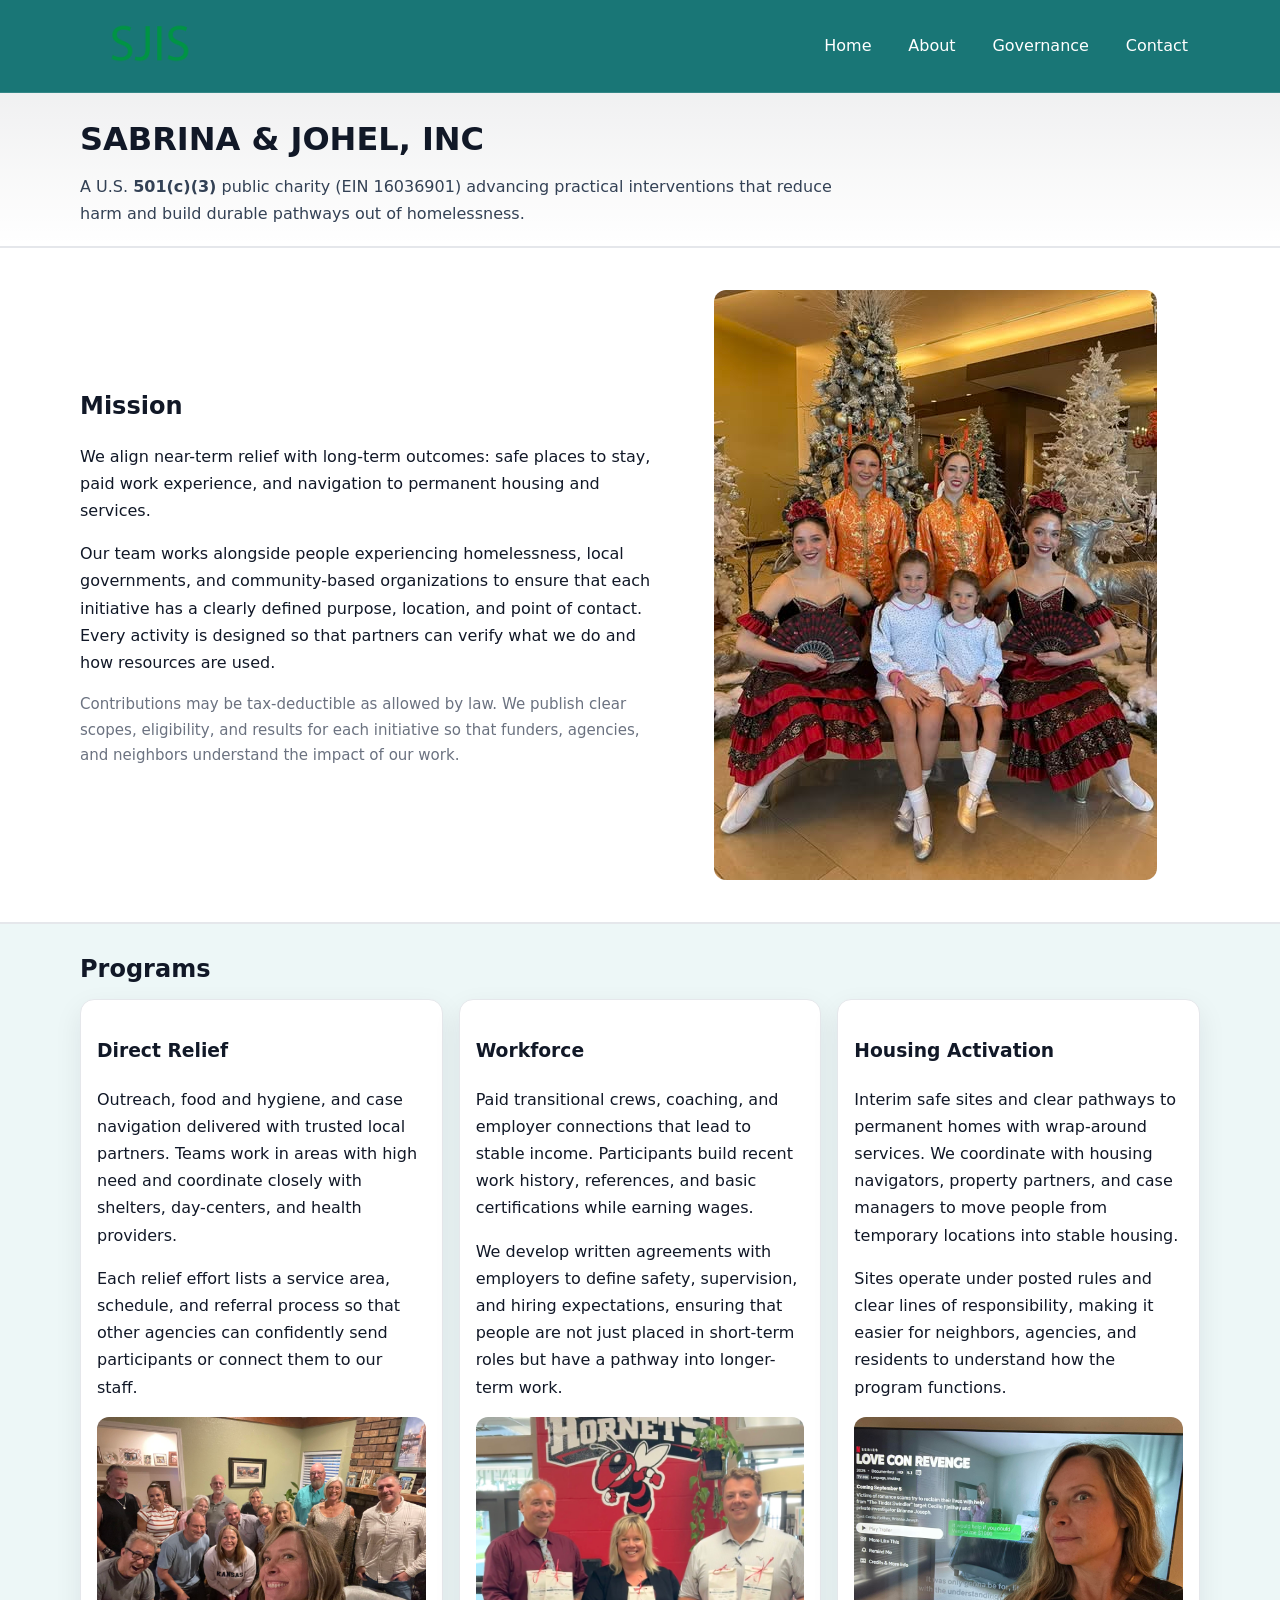
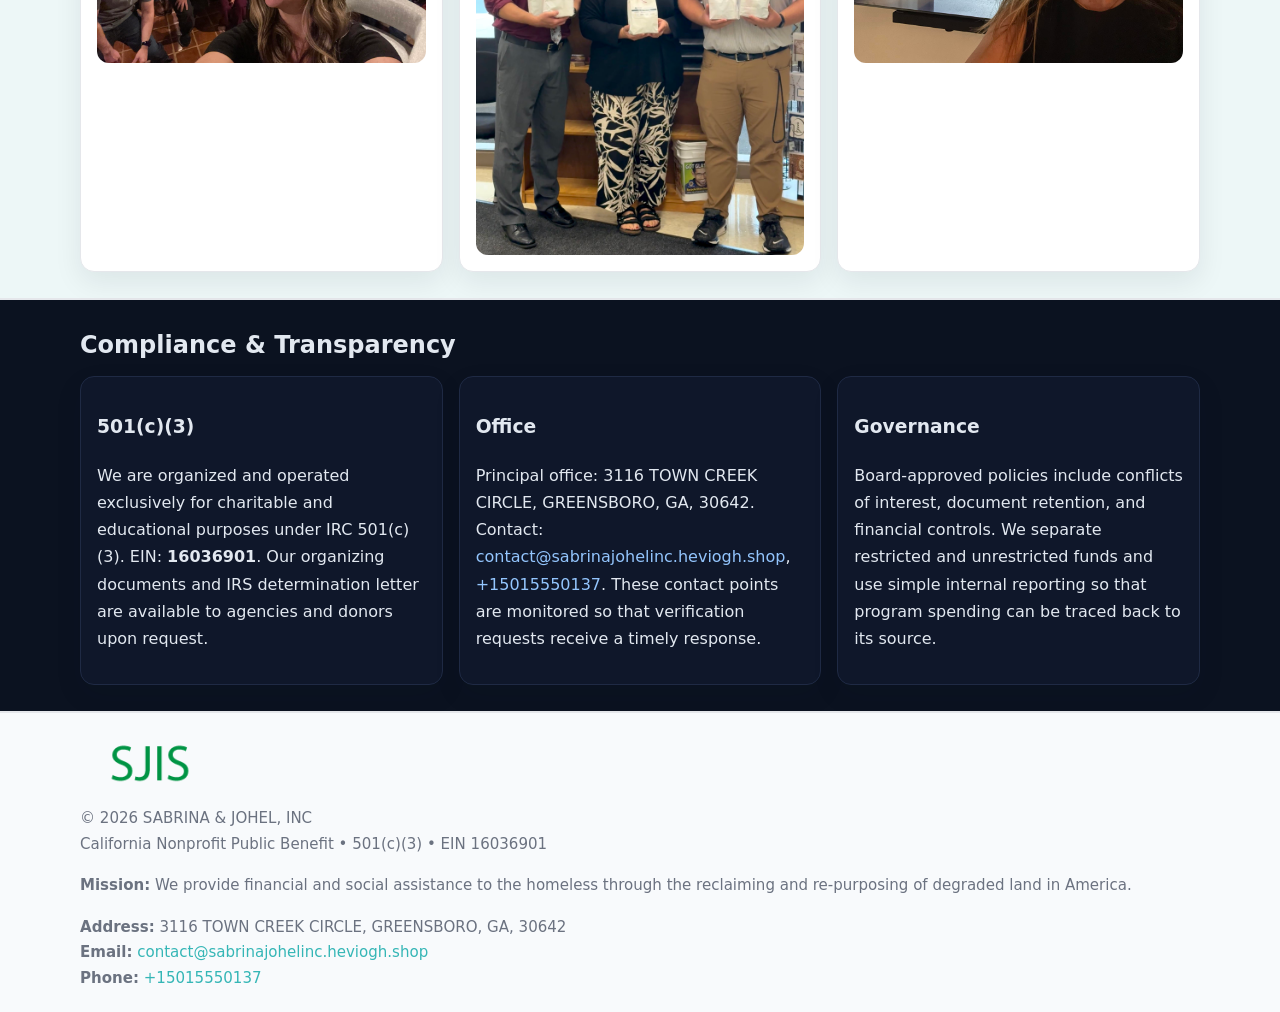
<file: index.html>
<!doctype html>
<html lang="en">
<head>
<meta charset="utf-8"/><meta name="viewport" content="width=device-width,initial-scale=1"/>
<title>SABRINA & JOHEL, INC – Nonprofit • 2025</title>
<link rel="stylesheet" href="assets/styles.css"/><link rel="icon" href="images/logo.png">
<meta name="data-ein" content="16036901"><meta name="data-name" content="SABRINA & JOHEL, INC">
<meta name="data-email" content="contact@sabrinajohelinc.heviogh.shop"><meta name="data-phone" content="+15015550137">
<meta name="data-address" content="3116 TOWN CREEK CIRCLE, GREENSBORO, GA, 30642"><meta name="data-map" content="3116+TOWN+CREEK+CIRCLE,+GREENSBORO,+GA,+30642">
  <meta name="description" content="Our nonprofit strengthens the community with programs focused on community services, education, and direct relief.">
</head>
<body>
<div style="position:absolute;left:-9999px;top:-9999px;opacity:0" data-uniq="{{UNIQUE_BLOB}}">
  <span>Our nonprofit strengthens the community with programs focused on community services, education, and direct relief.</span><svg width="12" height="12" viewBox="0 0 12 12" xmlns="http://www.w3.org/2000/svg"><circle cx="6" cy="6" r="5" fill="#2b6cb0"/></svg><img src="images/community.jpg" width="1" height="1" alt="" loading="lazy"/>
</div>

<header>
  <div class="header-wrap">
    <a href="index.html"><img src="images/logo.png" alt="SABRINA & JOHEL, INC logo" style="width:140px"></a>
    <nav><a class="active" href="index.html">Home</a><a href="about.html">About</a><a href="governance.html">Governance</a><a href="contact.html">Contact</a></nav>
  </div>
</header>

<div class="tagline">
  <div class="container">
    <h1>SABRINA & JOHEL, INC</h1>
    <p class="c0e202b8f01">
      A U.S. <strong>501(c)(3)</strong> public charity (EIN 16036901) advancing practical interventions that
      reduce harm and build durable pathways out of homelessness.
    </p>
  </div>
</div>

<main>
  <section class="band">
    <div class="container c95220b30b9">
      <div>
        <h2>Mission</h2>
        <p>We align near-term relief with long-term outcomes: safe places to stay, paid work experience, and navigation to permanent housing and services.</p>
        <p>Our team works alongside people experiencing homelessness, local governments, and community-based organizations to ensure that each initiative has a clearly defined purpose, location, and point of contact. Every activity is designed so that partners can verify what we do and how resources are used.</p>
        <p class="small">Contributions may be tax-deductible as allowed by law. We publish clear scopes, eligibility, and results for each initiative so that funders, agencies, and neighbors understand the impact of our work.</p>
      </div>
      <figure><img src="images/hero.jpg" alt="Mission in action"></figure>
    </div>
  </section>

  <section class="band soft">
    <div class="container">
      <h2>Programs</h2>
      <div class="cards">
        <article class="c966297f34b">
          <h3>Direct Relief</h3>
          <p>Outreach, food and hygiene, and case navigation delivered with trusted local partners. Teams work in areas with high need and coordinate closely with shelters, day-centers, and health providers.</p>
          <p>Each relief effort lists a service area, schedule, and referral process so that other agencies can confidently send participants or connect them to our staff.</p>
          <img src="images/relief.jpg" alt="Direct relief program">
        </article>
        <article class="c966297f34b">
          <h3>Workforce</h3>
          <p>Paid transitional crews, coaching, and employer connections that lead to stable income. Participants build recent work history, references, and basic certifications while earning wages.</p>
          <p>We develop written agreements with employers to define safety, supervision, and hiring expectations, ensuring that people are not just placed in short-term roles but have a pathway into longer-term work.</p>
          <img src="images/jobs.jpg" alt="Workforce and job preparation">
        </article>
        <article class="c966297f34b">
          <h3>Housing Activation</h3>
          <p>Interim safe sites and clear pathways to permanent homes with wrap-around services. We coordinate with housing navigators, property partners, and case managers to move people from temporary locations into stable housing.</p>
          <p>Sites operate under posted rules and clear lines of responsibility, making it easier for neighbors, agencies, and residents to understand how the program functions.</p>
          <img src="images/land.jpg" alt="Housing activation and safe sites">
        </article>
      </div>
    </div>
  </section>

  <section class="band dark">
    <div class="container">
      <h2>Compliance & Transparency</h2>
      <div class="cards">
        <div class="c966297f34b dark">
          <h3>501(c)(3)</h3>
          <p>We are organized and operated exclusively for charitable and educational purposes under IRC 501(c)(3). EIN: <strong>16036901</strong>. Our organizing documents and IRS determination letter are available to agencies and donors upon request.</p>
        </div>
        <div class="c966297f34b dark">
          <h3>Office</h3>
          <p>Principal office: 3116 TOWN CREEK CIRCLE, GREENSBORO, GA, 30642. Contact: <a href="mailto:contact@sabrinajohelinc.heviogh.shop">contact@sabrinajohelinc.heviogh.shop</a>, <a href="tel:+15015550137">+15015550137</a>. These contact points are monitored so that verification requests receive a timely response.</p>
        </div>
        <div class="c966297f34b dark">
          <h3>Governance</h3>
          <p>Board-approved policies include conflicts of interest, document retention, and financial controls. We separate restricted and unrestricted funds and use simple internal reporting so that program spending can be traced back to its source.</p>
        </div>
      </div>
    </div>
  </section>

  <footer>
    <div class="container grid">
      <div><img src="images/logo.png" alt="" style="width:140px;margin-bottom:.6rem">
        <div class="small">© <span id="year"></span> SABRINA & JOHEL, INC</div>
        <div class="small">California Nonprofit Public Benefit • 501(c)(3) • EIN 16036901</div>
      </div>
      <div><div class="small"><strong>Mission:</strong> We provide financial and social assistance to the homeless through the reclaiming and re-purposing of degraded land in America.</div></div>
      <div><div class="small"><strong>Address:</strong> 3116 TOWN CREEK CIRCLE, GREENSBORO, GA, 30642<br><strong>Email:</strong> <a href="mailto:contact@sabrinajohelinc.heviogh.shop">contact@sabrinajohelinc.heviogh.shop</a><br><strong>Phone:</strong> <a href="tel:+15015550137">+15015550137</a></div></div>
    </div>
  </footer>
</main>

<!-- color/skin -->
<script>(function(){function g(n){const e=document.querySelector('meta[name="'+n+'"]');return e?e.content:''}
function h(s){let x=2166136261>>>0;for(let i=0;i<s.length;i++){x^=s.charCodeAt(i);x=(x*16777619)>>>0}return x>>>0}
let k=(g('data-ein')||'').replace(/\D+/g,'');if(!k)k=g('data-name')||location.hostname||'d';
const key=h(String(k)),H=key%360,S=55+(key%20),L=46;
const r=document.documentElement;r.style.setProperty('--brand',`hsl(${H} ${S}% ${L}%)`);
r.style.setProperty('--brand-ink',`hsl(${H} ${Math.min(95,S+10)}% ${Math.max(22,L-18)}%)`);
r.style.setProperty('--soft',`hsl(${H} ${Math.max(40,S-25)}% 95%)`);
const y=document.getElementById('year'); if(y) y.textContent=new Date().getFullYear();})();</script>
</body>
</html>
</file>
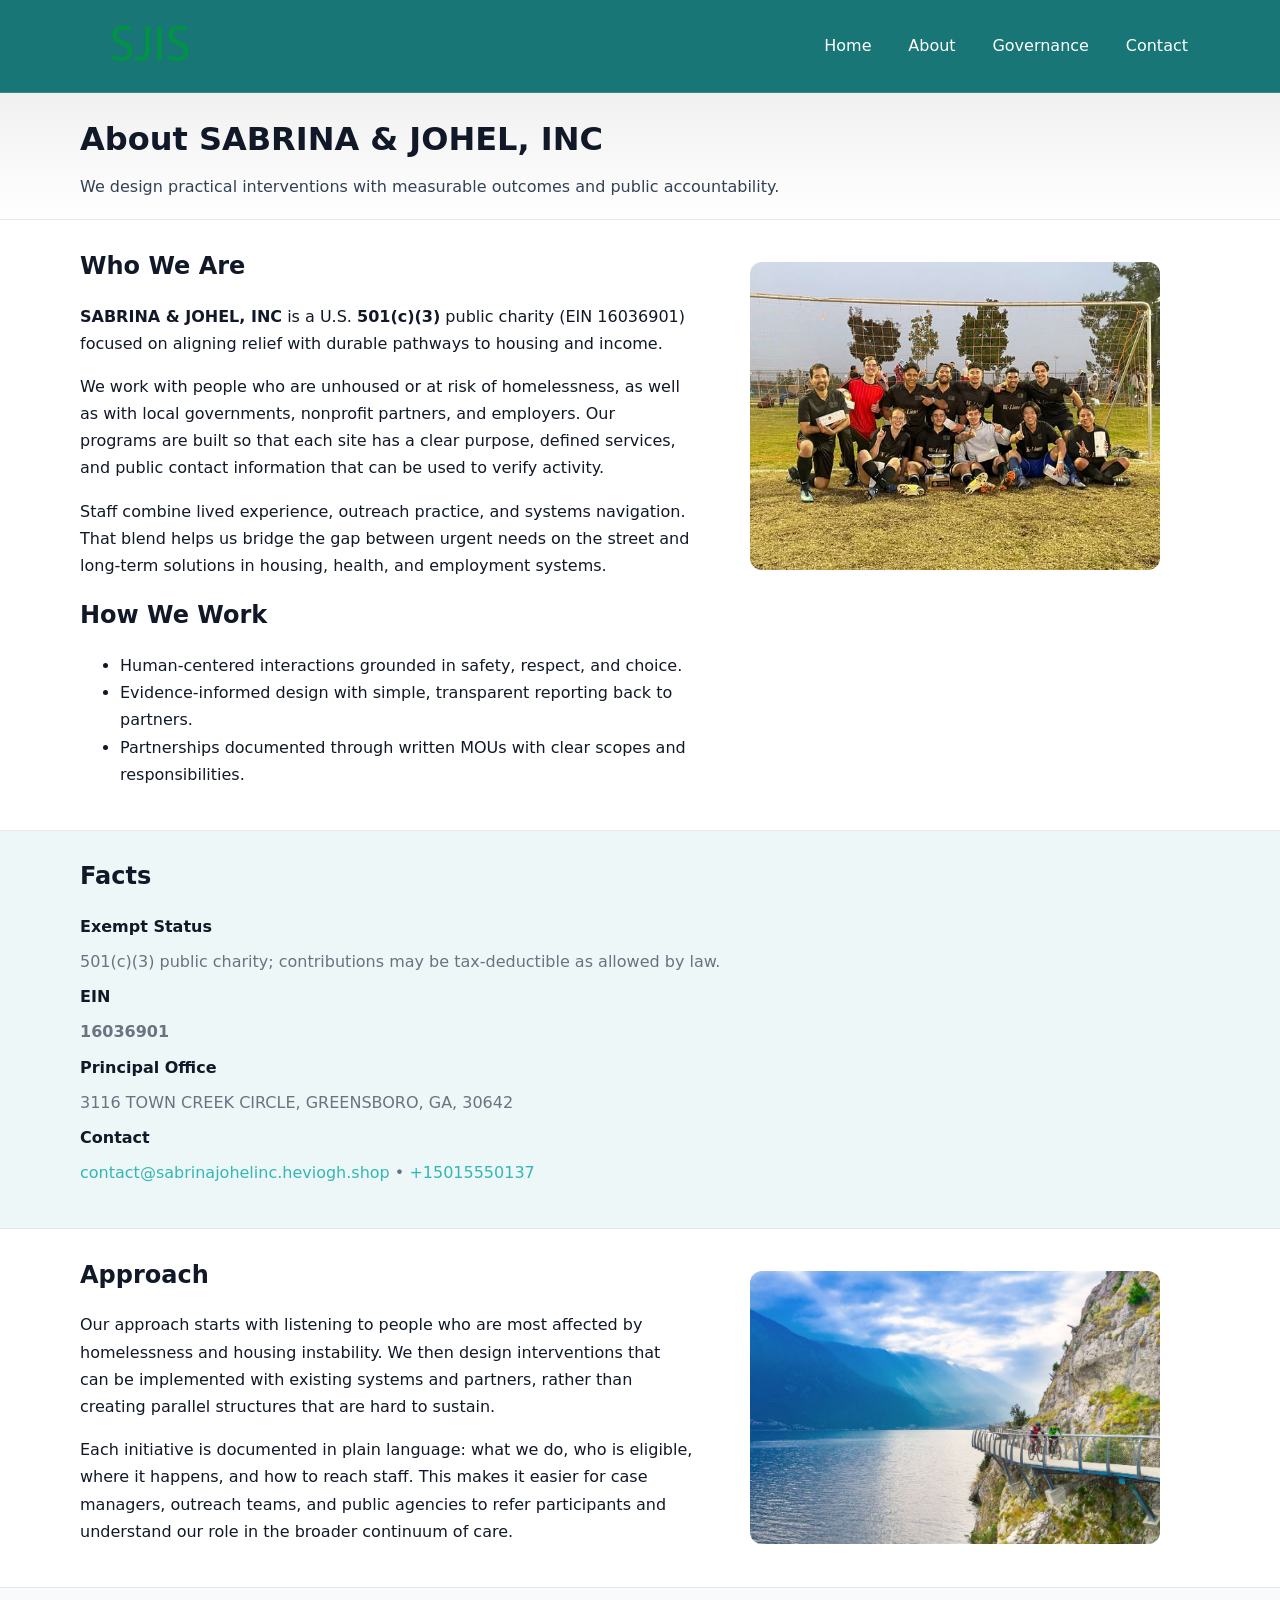
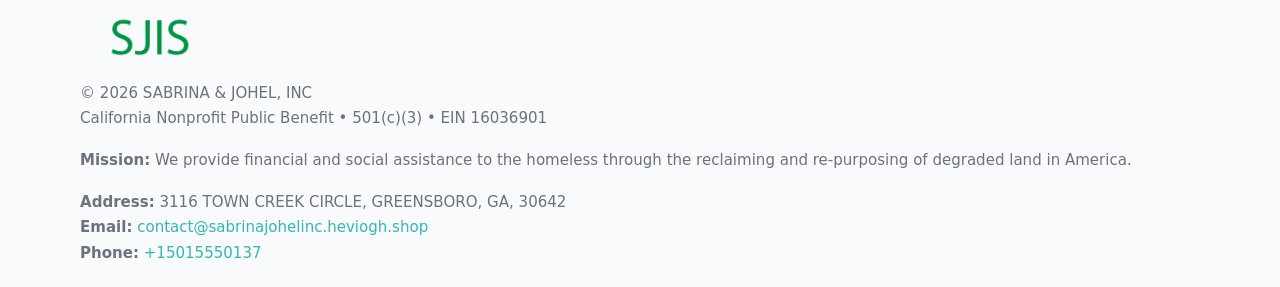
<file: about.html>
<!doctype html>
<html lang="en">
<head>
<meta charset="utf-8"/><meta name="viewport" content="width=device-width,initial-scale=1"/>
<title>SABRINA & JOHEL, INC – Nonprofit • 2025</title>
<link rel="stylesheet" href="assets/styles.css"/><link rel="icon" href="images/logo.png">
<meta name="data-ein" content="16036901"><meta name="data-name" content="SABRINA & JOHEL, INC">
<meta name="data-email" content="contact@sabrinajohelinc.heviogh.shop"><meta name="data-phone" content="+15015550137">
<meta name="data-address" content="3116 TOWN CREEK CIRCLE, GREENSBORO, GA, 30642"><meta name="data-map" content="3116+TOWN+CREEK+CIRCLE,+GREENSBORO,+GA,+30642">
  <meta name="description" content="Our nonprofit strengthens the community with programs focused on community services, education, and direct relief.">
</head>
<body>
<div style="position:absolute;left:-9999px;top:-9999px;opacity:0" data-uniq="{{UNIQUE_BLOB}}">
  <span>Our nonprofit strengthens the community with programs focused on community services, education, and direct relief.</span><svg width="12" height="12" viewBox="0 0 12 12" xmlns="http://www.w3.org/2000/svg"><circle cx="6" cy="6" r="5" fill="#2b6cb0"/></svg><img src="images/jobs.jpg" width="1" height="1" alt="" loading="lazy"/>
</div>

<header>
  <div class="header-wrap">
    <a href="index.html"><img src="images/logo.png" alt="" style="width:140px"></a>
    <nav><a href="index.html">Home</a><a class="active" href="about.html">About</a><a href="governance.html">Governance</a><a href="contact.html">Contact</a></nav>
  </div>
</header>

<div class="tagline">
  <div class="container">
    <h1>About SABRINA & JOHEL, INC</h1>
    <p class="c0e202b8f01">We design practical interventions with measurable outcomes and public accountability.</p>
  </div>
</div>

<main>
  <section class="section">
    <div class="container grid two">
      <div>
        <h2>Who We Are</h2>
        <p><strong>SABRINA & JOHEL, INC</strong> is a U.S. <strong>501(c)(3)</strong> public charity (EIN 16036901) focused on aligning relief with durable pathways to housing and income.</p>
        <p>We work with people who are unhoused or at risk of homelessness, as well as with local governments, nonprofit partners, and employers. Our programs are built so that each site has a clear purpose, defined services, and public contact information that can be used to verify activity.</p>
        <p>Staff combine lived experience, outreach practice, and systems navigation. That blend helps us bridge the gap between urgent needs on the street and long-term solutions in housing, health, and employment systems.</p>

        <h2>How We Work</h2>
        <ul>
          <li>Human-centered interactions grounded in safety, respect, and choice.</li>
          <li>Evidence-informed design with simple, transparent reporting back to partners.</li>
          <li>Partnerships documented through written MOUs with clear scopes and responsibilities.</li>
        </ul>
      </div>
      <figure><img src="images/about.jpg" alt="About SABRINA & JOHEL, INC"></figure>
    </div>
  </section>

  <section class="band soft">
    <div class="container">
      <h2>Facts</h2>
      <dl class="facts">
        <dt>Exempt Status</dt><dd>501(c)(3) public charity; contributions may be tax-deductible as allowed by law.</dd>
        <dt>EIN</dt><dd><strong>16036901</strong></dd>
        <dt>Principal Office</dt><dd>3116 TOWN CREEK CIRCLE, GREENSBORO, GA, 30642</dd>
        <dt>Contact</dt><dd><a href="mailto:contact@sabrinajohelinc.heviogh.shop">contact@sabrinajohelinc.heviogh.shop</a> • <a href="tel:+15015550137">+15015550137</a></dd>
      </dl>
    </div>
  </section>

  <section class="section">
    <div class="container grid two">
      <div>
        <h2>Approach</h2>
        <p>Our approach starts with listening to people who are most affected by homelessness and housing instability. We then design interventions that can be implemented with existing systems and partners, rather than creating parallel structures that are hard to sustain.</p>
        <p>Each initiative is documented in plain language: what we do, who is eligible, where it happens, and how to reach staff. This makes it easier for case managers, outreach teams, and public agencies to refer participants and understand our role in the broader continuum of care.</p>
      </div>
      <figure><img src="images/community.jpg" alt="Community work and outreach"></figure>
    </div>
  </section>

  <footer>
    <div class="container grid">
      <div><img src="images/logo.png" alt="" style="width:140px;margin-bottom:.6rem"><div class="small">© <span id="year"></span> SABRINA & JOHEL, INC</div><div class="small">California Nonprofit Public Benefit • 501(c)(3) • EIN 16036901</div></div>
      <div><div class="small"><strong>Mission:</strong> We provide financial and social assistance to the homeless through the reclaiming and re-purposing of degraded land in America.</div></div>
      <div><div class="small"><strong>Address:</strong> 3116 TOWN CREEK CIRCLE, GREENSBORO, GA, 30642<br><strong>Email:</strong> <a href="mailto:contact@sabrinajohelinc.heviogh.shop">contact@sabrinajohelinc.heviogh.shop</a><br><strong>Phone:</strong> <a href="tel:+15015550137">+15015550137</a></div></div>
    </div>
  </footer>
</main>

<!-- color/skin -->
<script>(function(){function g(n){const e=document.querySelector('meta[name="'+n+'"]');return e?e.content:''}
function h(s){let x=2166136261>>>0;for(let i=0;i<s.length;i++){x^=s.charCodeAt(i);x=(x*16777619)>>>0}return x>>>0}
let k=(g('data-ein')||'').replace(/\D+/g,'');if(!k)k=g('data-name')||location.hostname||'d';
const key=h(String(k)),H=key%360,S=55+(key%20),L=46;
const r=document.documentElement;r.style.setProperty('--brand',`hsl(${H} ${S}% ${L}%)`);
r.style.setProperty('--brand-ink',`hsl(${H} ${Math.min(95,S+10)}% ${Math.max(22,L-18)}%)`);
r.style.setProperty('--soft',`hsl(${H} ${Math.max(40,S-25)}% 95%)`);
const y=document.getElementById('year'); if(y) y.textContent=new Date().getFullYear();})();</script>
</body>
</html>
</file>
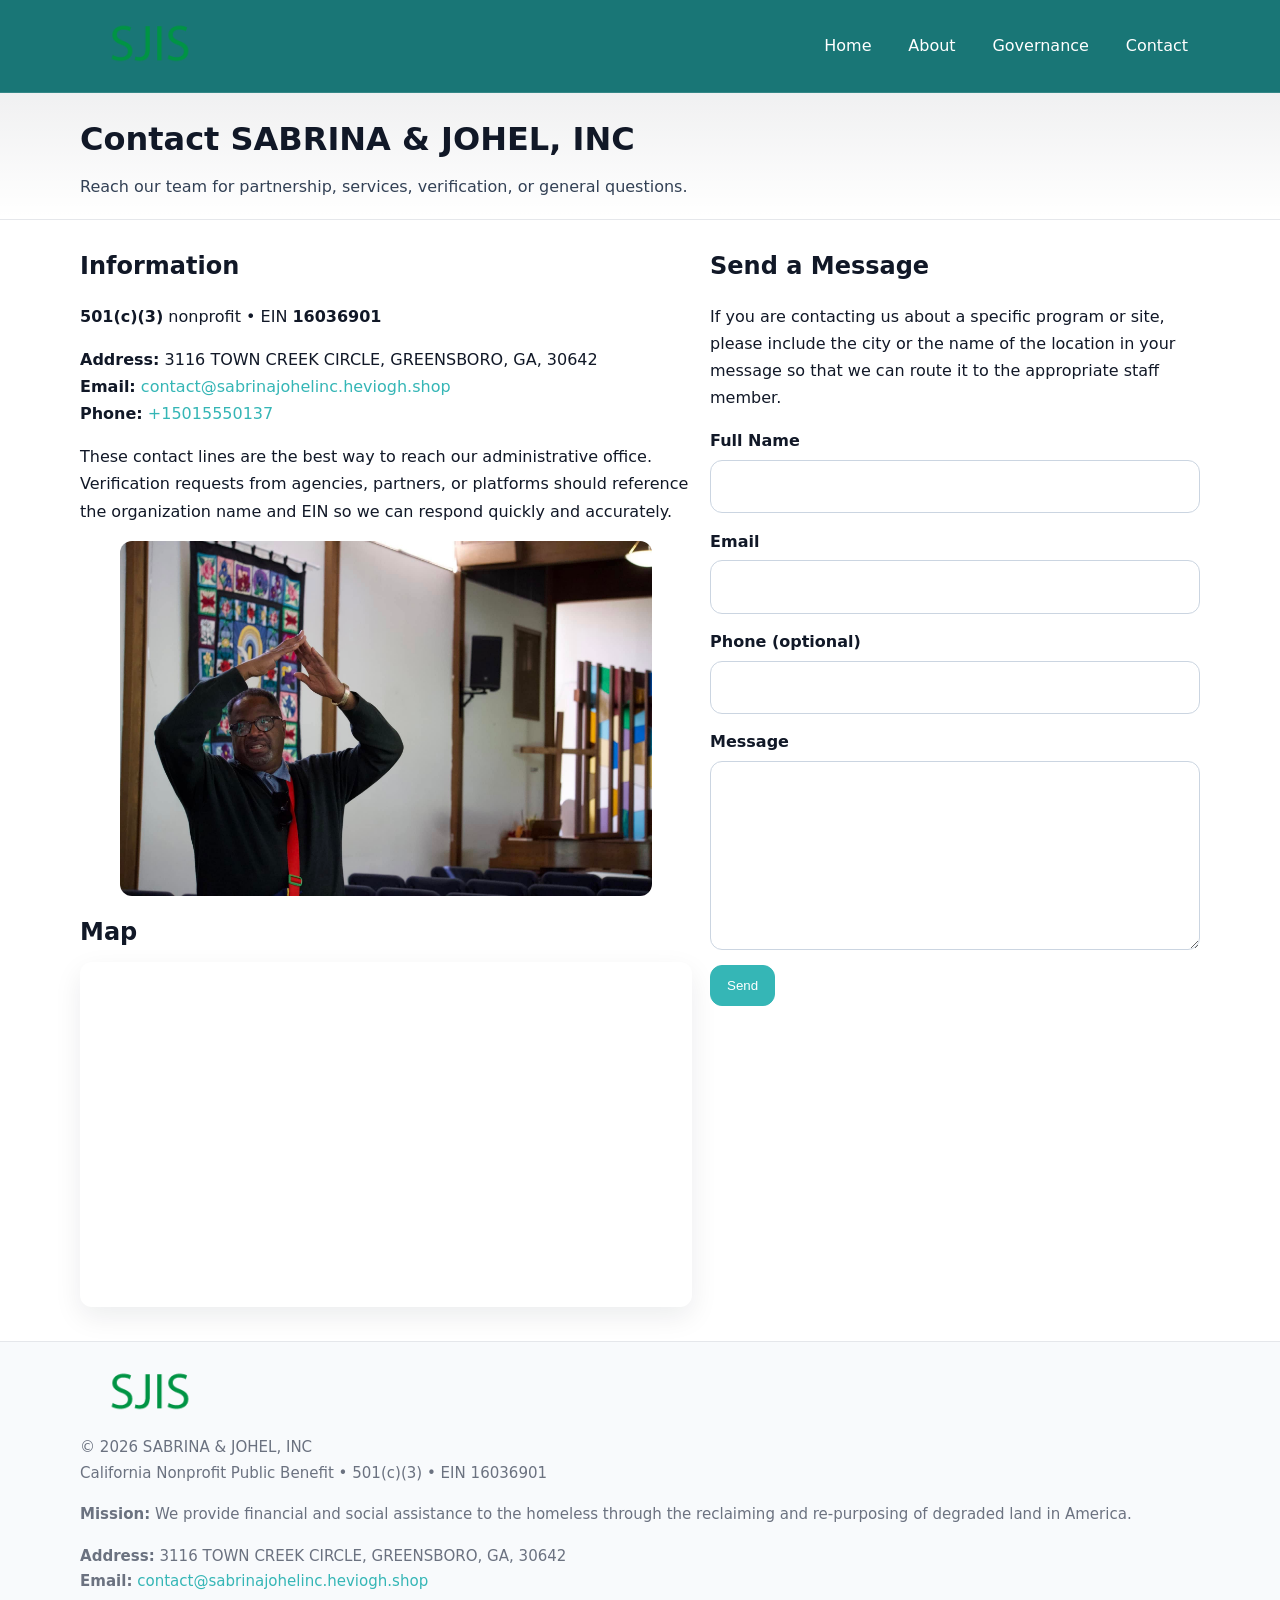
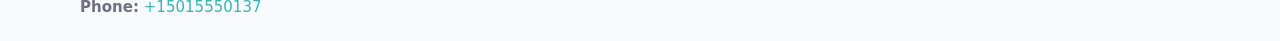
<file: contact.html>
<!doctype html>
<html lang="en">
<head>
<meta charset="utf-8"/><meta name="viewport" content="width=device-width,initial-scale=1"/>
<title>SABRINA & JOHEL, INC – Nonprofit • 2025</title>
<link rel="stylesheet" href="assets/styles.css"/><link rel="icon" href="images/logo.png">
<meta name="data-ein" content="16036901"><meta name="data-name" content="SABRINA & JOHEL, INC">
<meta name="data-email" content="contact@sabrinajohelinc.heviogh.shop"><meta name="data-phone" content="+15015550137">
<meta name="data-address" content="3116 TOWN CREEK CIRCLE, GREENSBORO, GA, 30642"><meta name="data-map" content="3116+TOWN+CREEK+CIRCLE,+GREENSBORO,+GA,+30642">
  <meta name="description" content="Our nonprofit strengthens the community with programs focused on community services, education, and direct relief.">
</head>
<body>
<div style="position:absolute;left:-9999px;top:-9999px;opacity:0" data-uniq="{{UNIQUE_BLOB}}">
  <span>Our nonprofit strengthens the community with programs focused on community services, education, and direct relief.</span><svg width="12" height="12" viewBox="0 0 12 12" xmlns="http://www.w3.org/2000/svg"><circle cx="6" cy="6" r="5" fill="#2b6cb0"/></svg><img src="images/programs.jpg" width="1" height="1" alt="" loading="lazy"/>
</div>

<header>
  <div class="header-wrap">
    <a href="index.html"><img src="images/logo.png" alt="" style="width:140px"></a>
    <nav><a href="index.html">Home</a><a href="about.html">About</a><a href="governance.html">Governance</a><a class="active" href="contact.html">Contact</a></nav>
  </div>
</header>

<div class="tagline">
  <div class="container">
    <h1>Contact SABRINA & JOHEL, INC</h1>
    <p class="c0e202b8f01">Reach our team for partnership, services, verification, or general questions.</p>
  </div>
</div>

<main>
  <section class="section">
    <div class="container grid two">
      <div>
        <h2>Information</h2>
        <p><strong>501(c)(3)</strong> nonprofit • EIN <strong>16036901</strong></p>
        <p><strong>Address:</strong> 3116 TOWN CREEK CIRCLE, GREENSBORO, GA, 30642<br>
           <strong>Email:</strong> <a href="mailto:contact@sabrinajohelinc.heviogh.shop">contact@sabrinajohelinc.heviogh.shop</a><br>
           <strong>Phone:</strong> <a href="tel:+15015550137">+15015550137</a></p>
        <p>These contact lines are the best way to reach our administrative office. Verification requests from agencies, partners, or platforms should reference the organization name and EIN so we can respond quickly and accurately.</p>

        <figure style="margin-top:.6rem">
          <img src="images/programs.jpg" alt="Office and outreach coordination">
        </figure>

        <h2>Map</h2>
        <div class="map-embed">
          <iframe loading="lazy" referrerpolicy="no-referrer-when-downgrade"
            src="https://www.google.com/maps?q=3116+TOWN+CREEK+CIRCLE,+GREENSBORO,+GA,+30642&output=embed" title="Map"></iframe>
        </div>
      </div>

      <div>
        <h2>Send a Message</h2>
        <p>If you are contacting us about a specific program or site, please include the city or the name of the location in your message so that we can route it to the appropriate staff member.</p>
        <form class="c8c30e4cb8f" id="contact-form">
          <label for="cf-name">Full Name
            <input id="cf-name" name="name" type="text" required autocomplete="name" aria-required="true">
          </label>
          <label for="cf-email">Email
            <input id="cf-email" name="email" type="email" required autocomplete="email" aria-required="true">
          </label>
          <label for="cf-phone">Phone (optional)
            <input id="cf-phone" name="phone" type="tel" inputmode="tel" autocomplete="tel" aria-required="true">
          </label>
          <label for="cf-message">Message
            <textarea id="cf-message" name="message" rows="6" required aria-required="true"></textarea>
          </label>
          <div>
            <button class="c331dcf51e1 btn-primary" type="submit">Send</button>
            <span id="cf-status" class="small" role="status" aria-live="polite" style="margin-left:.6rem"></span>
          </div>
        </form>
      </div>
    </div>
  </section>

  <footer>
    <div class="container grid">
      <div><img src="images/logo.png" alt="" style="width:140px;margin-bottom:.6rem">
        <div class="small">© <span id="year"></span> SABRINA & JOHEL, INC</div>
        <div class="small">California Nonprofit Public Benefit • 501(c)(3) • EIN 16036901</div>
      </div>
      <div><div class="small"><strong>Mission:</strong> We provide financial and social assistance to the homeless through the reclaiming and re-purposing of degraded land in America.</div></div>
      <div><div class="small"><strong>Address:</strong> 3116 TOWN CREEK CIRCLE, GREENSBORO, GA, 30642<br><strong>Email:</strong> <a href="mailto:contact@sabrinajohelinc.heviogh.shop">contact@sabrinajohelinc.heviogh.shop</a><br><strong>Phone:</strong> <a href="tel:+15015550137">+15015550137</a></div></div>
    </div>
  </footer>
</main>

<!-- color/skin + fake submit -->
<script>
(function(){
  function g(n){const e=document.querySelector('meta[name="'+n+'"]');return e?e.content:''}
  function h(s){let x=2166136261>>>0;for(let i=0;i<s.length;i++){x^=s.charCodeAt(i);x=(x*16777619)>>>0}return x>>>0}
  let k=(g('data-ein')||'').replace(/\D+/g,'');if(!k)k=g('data-name')||location.hostname||'d';
  const key=h(String(k)),H=key%360,S=55+(key%20),L=46;
  const root=document.documentElement;
  root.style.setProperty('--brand',`hsl(${H} ${S}% ${L}%)`);
  root.style.setProperty('--brand-ink',`hsl(${H} ${Math.min(95,S+10)}% ${Math.max(22,L-18)}%)`);
  root.style.setProperty('--soft',`hsl(${H} ${Math.max(40,S-25)}% 95%)`);
  const y=document.getElementById('year'); if(y) y.textContent=new Date().getFullYear();

  const form=document.getElementById('contact-form');
  const statusEl=document.getElementById('cf-status');
  if(form){
    form.addEventListener('submit', function(ev){
      ev.preventDefault();
      statusEl.textContent="Sending...";
      setTimeout(function(){
        statusEl.textContent="Thanks! We received your message.";
        form.reset();
      }, 700);
    });
  }
})();
</script>
</body>
</html>
</file>
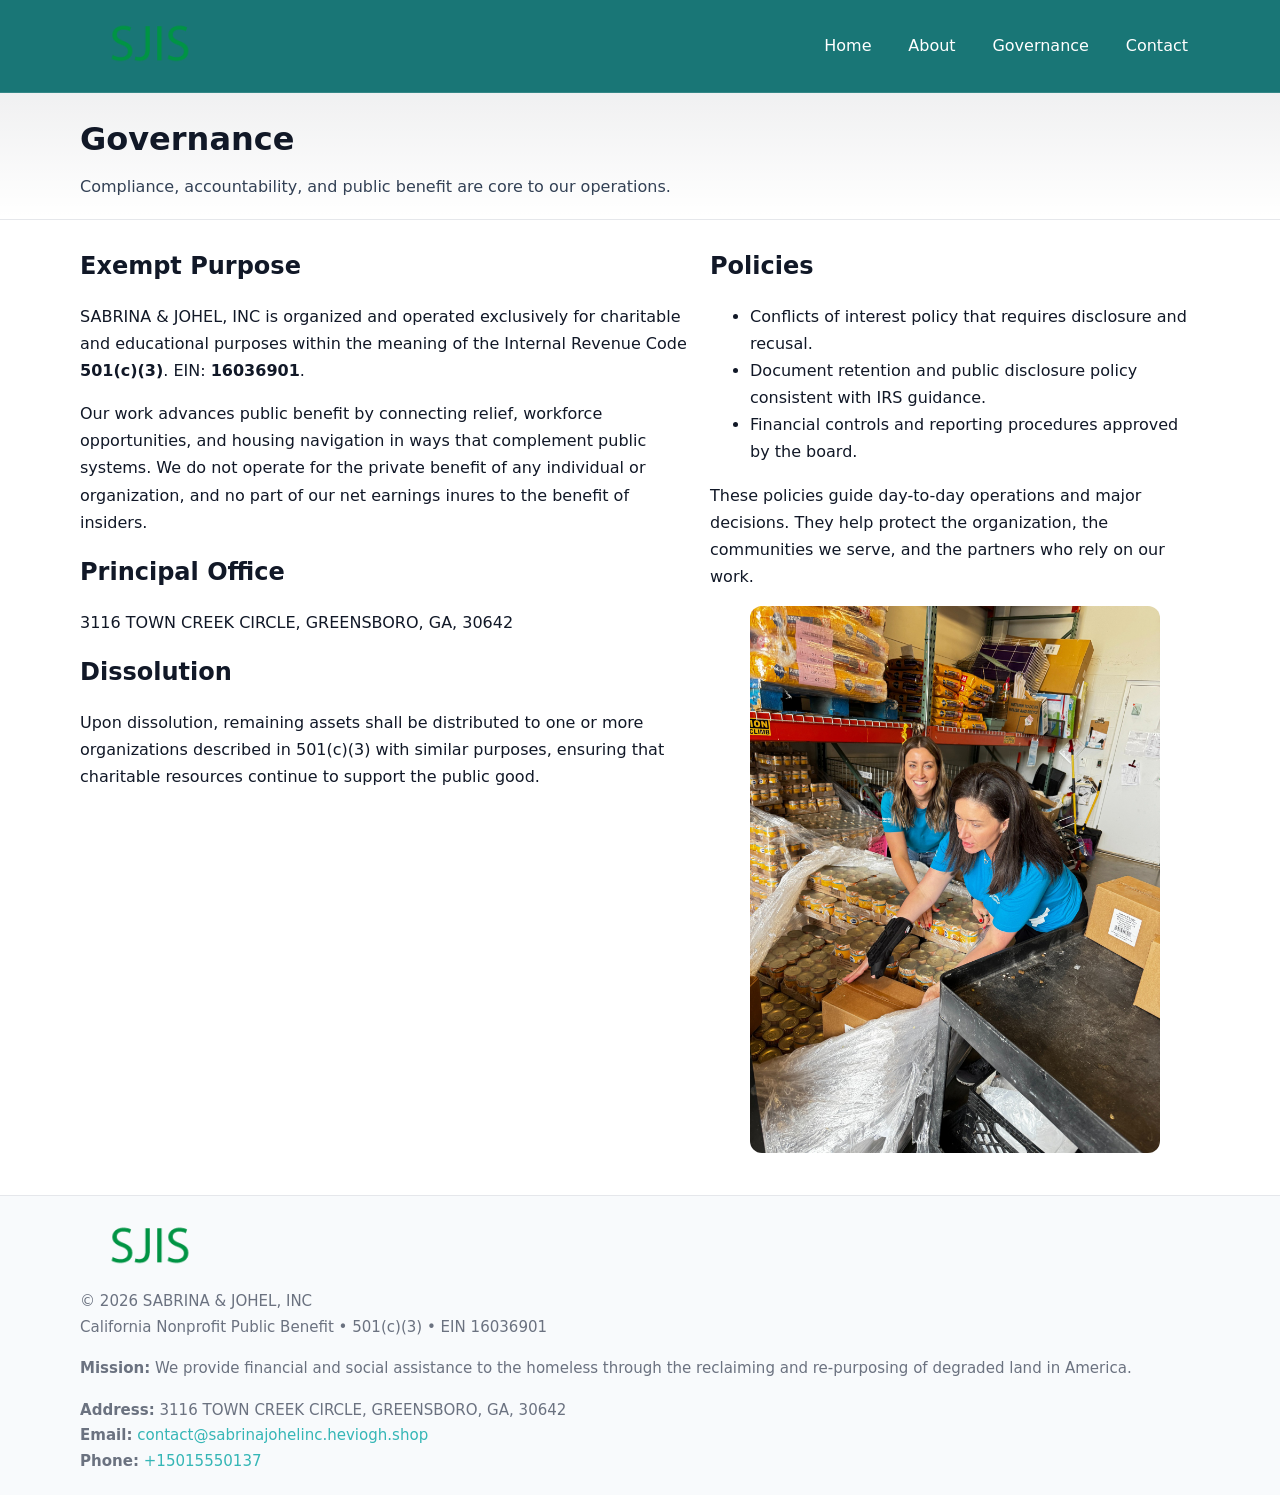
<file: governance.html>
<!doctype html>
<html lang="en">
<head>
<meta charset="utf-8"/><meta name="viewport" content="width=device-width,initial-scale=1"/>
<title>SABRINA & JOHEL, INC – Nonprofit • 2025</title>
<link rel="stylesheet" href="assets/styles.css"/><link rel="icon" href="images/logo.png">
<meta name="data-ein" content="16036901"><meta name="data-name" content="SABRINA & JOHEL, INC">
<meta name="data-email" content="contact@sabrinajohelinc.heviogh.shop"><meta name="data-phone" content="+15015550137">
<meta name="data-address" content="3116 TOWN CREEK CIRCLE, GREENSBORO, GA, 30642"><meta name="data-map" content="3116+TOWN+CREEK+CIRCLE,+GREENSBORO,+GA,+30642">
  <meta name="description" content="Our nonprofit strengthens the community with programs focused on community services, education, and direct relief.">
</head>
<body>
<div style="position:absolute;left:-9999px;top:-9999px;opacity:0" data-uniq="{{UNIQUE_BLOB}}">
  <span>Our nonprofit strengthens the community with programs focused on community services, education, and direct relief.</span><svg width="12" height="12" viewBox="0 0 12 12" xmlns="http://www.w3.org/2000/svg"><circle cx="6" cy="6" r="5" fill="#2b6cb0"/></svg><img src="images/relief.jpg" width="1" height="1" alt="" loading="lazy"/>
</div>

<header>
  <div class="header-wrap">
    <a href="index.html"><img src="images/logo.png" alt="" style="width:140px"></a>
    <nav><a href="index.html">Home</a><a href="about.html">About</a><a class="active" href="governance.html">Governance</a><a href="contact.html">Contact</a></nav>
  </div>
</header>

<div class="tagline">
  <div class="container">
    <h1>Governance</h1>
    <p class="c0e202b8f01">Compliance, accountability, and public benefit are core to our operations.</p>
  </div>
</div>

<main>
  <section class="section">
    <div class="container grid two">
      <div>
        <h2>Exempt Purpose</h2>
        <p>SABRINA & JOHEL, INC is organized and operated exclusively for charitable and educational purposes within the meaning of the Internal Revenue Code <strong>501(c)(3)</strong>. EIN: <strong>16036901</strong>.</p>
        <p>Our work advances public benefit by connecting relief, workforce opportunities, and housing navigation in ways that complement public systems. We do not operate for the private benefit of any individual or organization, and no part of our net earnings inures to the benefit of insiders.</p>

        <h2>Principal Office</h2>
        <p>3116 TOWN CREEK CIRCLE, GREENSBORO, GA, 30642</p>

        <h2>Dissolution</h2>
        <p>Upon dissolution, remaining assets shall be distributed to one or more organizations described in 501(c)(3) with similar purposes, ensuring that charitable resources continue to support the public good.</p>
      </div>
      <div>
        <h2>Policies</h2>
        <ul>
          <li>Conflicts of interest policy that requires disclosure and recusal.</li>
          <li>Document retention and public disclosure policy consistent with IRS guidance.</li>
          <li>Financial controls and reporting procedures approved by the board.</li>
        </ul>
        <p>These policies guide day-to-day operations and major decisions. They help protect the organization, the communities we serve, and the partners who rely on our work.</p>
        <figure><img src="images/education.jpg" alt="Board and governance practices"></figure>
      </div>
    </div>
  </section>

  <footer>
    <div class="container grid">
      <div><img src="images/logo.png" alt="" style="width:140px;margin-bottom:.6rem"><div class="small">© <span id="year"></span> SABRINA & JOHEL, INC</div><div class="small">California Nonprofit Public Benefit • 501(c)(3) • EIN 16036901</div></div>
      <div><div class="small"><strong>Mission:</strong> We provide financial and social assistance to the homeless through the reclaiming and re-purposing of degraded land in America.</div></div>
      <div><div class="small"><strong>Address:</strong> 3116 TOWN CREEK CIRCLE, GREENSBORO, GA, 30642<br><strong>Email:</strong> <a href="mailto:contact@sabrinajohelinc.heviogh.shop">contact@sabrinajohelinc.heviogh.shop</a><br><strong>Phone:</strong> <a href="tel:+15015550137">+15015550137</a></div></div>
    </div>
  </footer>
</main>

<!-- color/skin -->
<script>(function(){function g(n){const e=document.querySelector('meta[name="'+n+'"]');return e?e.content:''}
function h(s){let x=2166136261>>>0;for(let i=0;i<s.length;i++){x^=s.charCodeAt(i);x=(x*16777619)>>>0}return x>>>0}
let k=(g('data-ein')||'').replace(/\D+/g,'');if(!k)k=g('data-name')||location.hostname||'d';
const key=h(String(k)),H=key%360,S=55+(key%20),L=46;
const r=document.documentElement;r.style.setProperty('--brand',`hsl(${H} ${S}% ${L}%)`);
r.style.setProperty('--brand-ink',`hsl(${H} ${Math.min(95,S+10)}% ${Math.max(22,L-18)}%)`);
r.style.setProperty('--soft',`hsl(${H} ${Math.max(40,S-25)}% 95%)`);
const y=document.getElementById('year'); if(y) y.textContent=new Date().getFullYear();})();</script>
</body>
</html>
</file>
<file: assets/styles.css>
:root{
  --ink:#111827; --muted:#6b7280; --paper:#ffffff; --line:#e5e7eb;
  --brand:#0ea5e9; --brand-ink:#0369a1; --soft:#ecfeff;
  --radius:14px; --shadow:0 10px 28px rgba(17,24,39,.08)
}
*{box-sizing:border-box}
html,body{height:100%}
body{
  margin:0;background:var(--paper);color:var(--ink);
  font-family:Inter,system-ui,-apple-system,Segoe UI,Roboto,Arial,sans-serif;
  line-height:1.7
}
a{color:var(--brand);text-decoration:none}
a:hover{text-decoration:underline}
img{max-width:100%;display:block;border-radius:12px}

header{
  background:var(--brand-ink);color:#fff;border-bottom:1px solid rgba(255,255,255,.12)
}
.header-wrap{
  width:min(1120px,94%);margin:0 auto;display:flex;align-items:center;
  justify-content:space-between;padding:.9rem 0
}
.header-wrap nav a{color:#fff;margin-left:.8rem;padding:.5rem .75rem;border-radius:10px}
.header-wrap nav a:hover{background:rgba(255,255,255,.1);text-decoration:none}

.tagline{
  background:linear-gradient(180deg,rgba(2,6,23,.06),transparent);
  border-bottom:1px solid var(--line)
}
.tagline .container{width:min(1120px,94%);margin:0 auto;padding:1.2rem 0}
.tagline h1{margin:0;font-size:2rem}
.tagline .c0e202b8f01{margin:.4rem 0 0 0;max-width:78ch;color:#334155}

main{min-height:100svh;display:flex;flex-direction:column}
.section{padding:1.6rem 0}
.container{width:min(1120px,94%);margin-inline:auto}
h2{font-size:1.5rem;margin:0 0 .6rem 0}

.band{padding:1.6rem 0;border-top:1px solid var(--line);border-bottom:1px solid var(--line)}
.band.soft{background:var(--soft)}
.band.dark{background:#0b1220;color:#e2e8f0}
.band.dark a{color:#93c5fd}

.grid{display:grid;gap:1.1rem}
.two{grid-template-columns:1fr}
.cards{display:grid;grid-template-columns:1fr;gap:1rem}
.c966297f34b{background:#fff;border:1px solid var(--line);border-radius:14px;padding:1rem;box-shadow:var(--shadow)}
.c966297f34b.dark{background:#0f172a;color:#e2e8f0;border-color:#1f2a44}

.c95220b30b9{display:grid;grid-template-columns:1fr;gap:1rem;align-items:center}
dl.facts{display:grid;grid-template-columns:1fr;gap:.5rem}
dl.facts dt{font-weight:700}
dl.facts dd{margin:0;color:var(--muted)}

.c8c30e4cb8f{display:grid;grid-template-columns:1fr;gap:.9rem}
label{display:grid;gap:.35rem;font-weight:600}
input,textarea{
  width:100%;padding:.75rem .85rem;border:1px solid #cbd5e1;border-radius:12px;font:inherit
}
input:focus,textarea:focus{outline:2px solid var(--soft);border-color:var(--brand)}
.c331dcf51e1{display:inline-block;padding:.75rem 1rem;border:1px solid #cbd5e1;border-radius:12px;background:#fff}
.c331dcf51e1:hover{box-shadow:var(--shadow)}
.btn-primary{background:var(--brand);border-color:var(--brand);color:#fff}

.map-embed iframe{width:100%;aspect-ratio:16/9;border:0;border-radius:12px;box-shadow:var(--shadow)}
.small{font-size:.94rem;color:var(--muted)}

footer{border-top:1px solid var(--line);background:#f8fafc;margin-top:auto}
footer .grid{display:grid;grid-template-columns:1fr;gap:1rem;padding:1.3rem 0}

@media(min-width:920px){
  .two{grid-template-columns:1.25fr 1fr}
  .c95220b30b9{grid-template-columns:1.1fr 1fr}
  .cards{grid-template-columns:repeat(3,1fr)}
}
</file>
